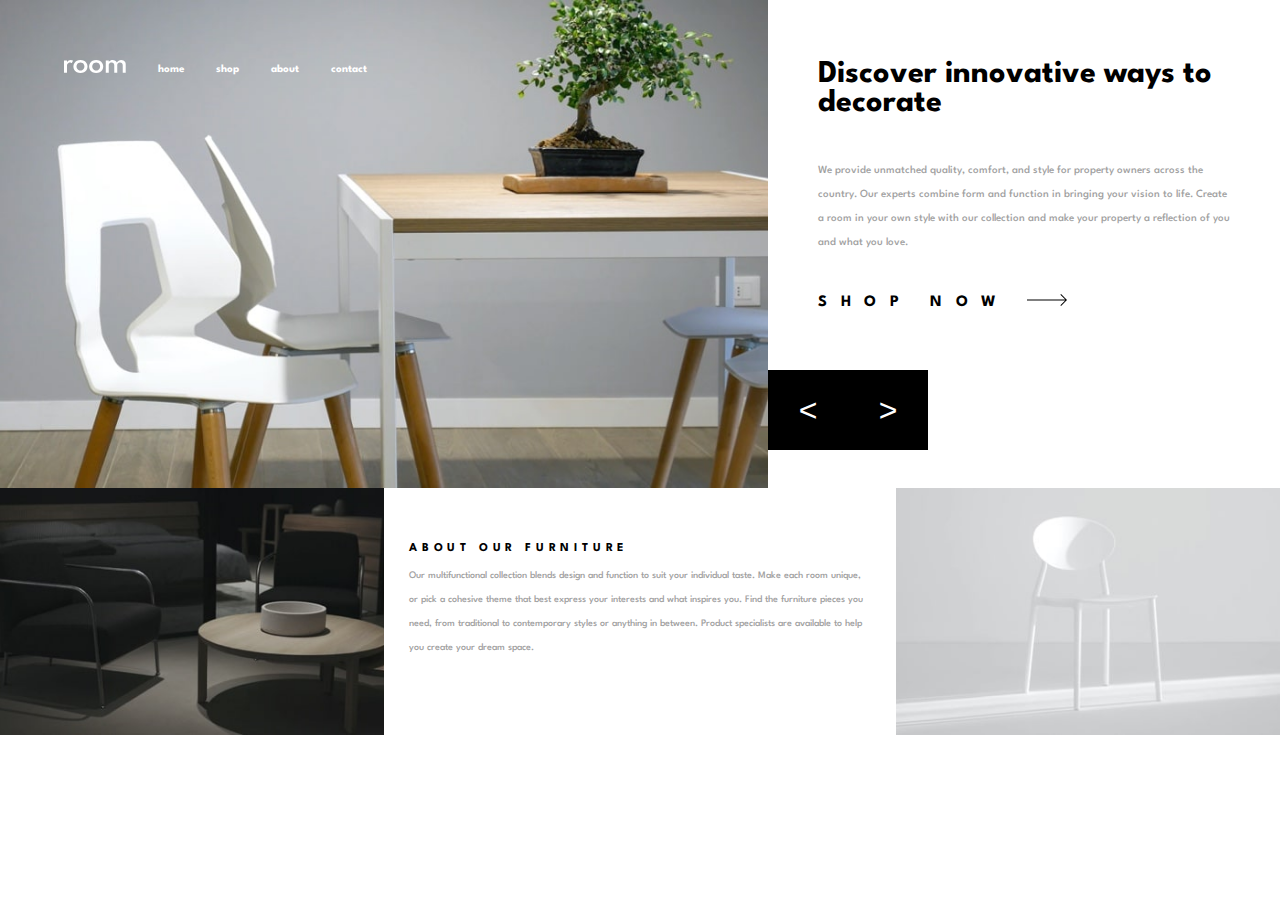
<file: app/index.html>
<!DOCTYPE html>
<html lang="en">
<head>
  <meta charset="UTF-8">
  <meta name="viewport" content="width=device-width, initial-scale=1.0"> <!-- displays site properly based on user's device -->

  <link rel="icon" type="image/png" sizes="32x32" href="./images/favicon-32x32.png">
  
  <title>Frontend Mentor | Room homepage</title>
  <link rel="preconnect" href="https://fonts.googleapis.com">
  <link rel="preconnect" href="https://fonts.gstatic.com" crossorigin>
  <link href="https://fonts.googleapis.com/css2?family=Spartan:wght@500;600;700&display=swap" rel="stylesheet">
  <link rel="stylesheet" href="/app/css/style.css">
  <style>
    .attribution { font-size: 11px; text-align: center; }
    .attribution a { color: hsl(228, 45%, 44%); }
  </style>
</head>
<body>
  <div class="container">

      <nav>
        <div class="text">
          <a href="#" class="logo"><img src="/images/logo.svg" alt="Logo"></a>
          <a href="#" class="hide-for-mobile">home</a>
          <a href="#" class="hide-for-mobile">shop</a>
          <a href="#" class="hide-for-mobile">about</a>
          <a href="#" class="hide-for-mobile">contact</a>
        </div>

        <div class="mobileSlides coverImage hide-for-desktop">
          <img src="/images/mobile-image-hero-1.jpg" alt="image" id="firstImage" class="hide-for-desktop coverImage slide">
          <img src="/images/mobile-image-hero-2.jpg" alt="image" class="hide-for-desktop coverImage slide">
          <img src="/images/mobile-image-hero-3.jpg" alt="image" class="hide-for-desktop coverImage slide">
        </div>

        <div class="angle-btn hide-for-desktop">
          <button id="leftAngle1"> < </button>
          <button id="rightAngle1"> > </button>
        </div>

        <div class="slides coverImage hide-for-mobile">
          <img src="/images/desktop-image-hero-1.jpg" alt="image" class="hide-for-mobile coverImage slide">
          <img src="/images/desktop-image-hero-2.jpg" alt="image" class="hide-for-mobile coverImage slide">
          <img src="/images/desktop-image-hero-3.jpg" alt="image" class="hide-for-mobile coverImage slide">
        </div>
      </nav>

  
    <div id="content1">
      <h1>Discover innovative ways to decorate</h1>
      <p>We provide unmatched quality, comfort, and style for property owners across the country. 
        Our experts combine form and function in bringing your vision to life. Create a room in your 
        own style with our collection and make your property a reflection of you and what you love.</p>
        <a href="#"><h2>SHOP NOW <img src="/images/icon-arrow.svg" alt=""></h2></a>
        <div class="angle-btn hide-for-mobile">
          <button class="leftAngle"> < </button>
          <button class="rightAngle"> > </button>
        </div>
    </div>


    <div id="picture1">
      <img src="/images/image-about-dark.jpg" alt="A black chair">
    </div>

  
    <div id="content2">
      <h3>ABOUT OUR FURNITURE</h3>
      <p>Our multifunctional collection blends design and function to suit your individual taste.
        Make each room unique, or pick a cohesive theme that best express your interests and what
        inspires you. Find the furniture pieces you need, from traditional to contemporary styles
        or anything in between. Product specialists are available to help you create your dream space.</p>
    </div>
  

    <div id="picture2">
      <img src="/images/image-about-light.jpg" alt="Image about light">
    </div>
    
  </div>

  <script src="http://ajax.googleapis.com/ajax/libs/jquery/3.1.1/jquery.js"></script>
  <script src="/app/js/slide.js"></script>
</body>
</html>
</file>
<file: app/css/style.css>
html {
  padding: 0;
  margin: 0;
}

body {
  font-family: 'Spartan', sans-serif;
  padding: 0;
  margin: 0;
  -webkit-box-pack: center;
      -ms-flex-pack: center;
          justify-content: center;
  -webkit-box-align: center;
      -ms-flex-align: center;
          align-items: center;
  overflow-x: hidden;
}

body p {
  font-size: 0.85rem;
  line-height: 1.5rem;
  color: #a1a1a1;
  font-weight: 500;
}

.container {
  display: -ms-grid;
  display: grid;
  -ms-grid-columns: 1fr;
      grid-template-columns: 1fr;
  -ms-grid-rows: 1.2fr 1.3fr 0.7fr 0.9fr 0.7fr;
      grid-template-rows: 1.2fr 1.3fr 0.7fr 0.9fr 0.7fr;
      grid-template-areas: "nav" "content1" "picture1" "content2" "picture2";
}

@media (min-width: 40em) {
  .container {
    -ms-grid-columns: (1fr)[10];
        grid-template-columns: repeat(10, 1fr);
    -ms-grid-rows: 1.335fr 0.665fr;
        grid-template-rows: 1.335fr 0.665fr;
    gap: 0;
  }
}

nav {
  -ms-grid-row: 1;
  -ms-grid-column: 1;
  grid-area: nav;
  position: relative;
}

nav .coverImage {
  width: 100%;
  height: 100%;
  -o-object-fit: cover;
     object-fit: cover;
  position: relative;
}

nav .slides {
  display: -webkit-box;
  display: -ms-flexbox;
  display: flex;
}

nav .text {
  display: -webkit-box;
  display: -ms-flexbox;
  display: flex;
  position: absolute;
  z-index: 1;
}

nav .text a {
  position: relative;
  color: white;
  text-decoration: none;
  font-size: 11px;
  font-weight: 700;
  -webkit-transition: color 300ms ease-in-out;
  transition: color 300ms ease-in-out;
}

nav .text a::before {
  content: "";
  display: block;
  position: absolute;
  height: 3px;
  left: 0;
  right: 0;
  bottom: -20px;
}

nav .text a:nth-child(n+3):hover::before {
  background-color: white;
}

@media (min-width: 40em) {
  nav {
    -ms-grid-column: 1;
    -ms-grid-column-span: 6;
    grid-column: 1 / span 6;
  }
  nav a {
    display: -webkit-box;
    display: -ms-flexbox;
    display: flex;
    margin-top: 3.75rem;
    margin-left: 4rem;
  }
  nav a:not(:first-child) {
    margin-left: 2rem;
    -webkit-box-align: end;
        -ms-flex-align: end;
            align-items: flex-end;
  }
}

#content1 {
  grid-area: "content1";
  z-index: 1;
  background-color: white;
  padding-top: 4.5rem;
  padding-bottom: 4.5rem;
  padding-left: 2rem;
  padding-right: 2rem;
}

#content1 h1 {
  margin: 0;
  font-weight: 700;
}

#content1 p {
  margin-top: 1rem;
  margin-bottom: 3.5rem;
}

#content1 h2 {
  position: relative;
  margin: 0;
  bottom: 0;
  letter-spacing: 0.85em;
  font-size: 1rem;
  color: black;
}

#content1 a {
  text-decoration: none;
}

@media (min-width: 40em) {
  #content1 {
    -ms-grid-column: 7;
    -ms-grid-column-span: 4;
    grid-column: 7 / span 4;
    padding-top: 3.75rem;
  }
  #content1 p {
    font-size: 11px;
  }
}

#picture1 {
  grid-area: "picture1";
}

#picture1 img {
  width: 100%;
  height: 100%;
  -o-object-fit: cover;
     object-fit: cover;
}

@media (min-width: 40em) {
  #picture1 {
    -ms-grid-column: 1;
    -ms-grid-column-span: 3;
    grid-column: 1 / span 3;
    -ms-grid-row: 2;
    grid-row: 2;
  }
}

#content2 {
  grid-area: "content2";
  padding-top: 3.5rem;
  padding-bottom: 3.5rem;
  padding-left: 2rem;
  padding-right: 2rem;
}

#content2 h3 {
  margin-top: 0;
  font-size: 1rem;
  font-weight: 600;
  letter-spacing: 0.25em;
}

@media (min-width: 40em) {
  #content2 {
    -ms-grid-column: 4;
    -ms-grid-column-span: 4;
    grid-column: 4 / span 4;
    -ms-grid-row: 2;
    grid-row: 2;
    padding-top: 3.4375rem;
    padding-bottom: 2.1875rem;
    padding-right: 1.5625rem;
    padding-left: 1.5625rem;
  }
  #content2 p {
    font-size: 10px;
    margin: 0;
  }
  #content2 h3 {
    margin-bottom: 10px;
    font-size: 12px;
    font-weight: 700;
    letter-spacing: 0.3rem;
  }
}

#picture2 {
  grid-area: "picture2";
}

#picture2 img {
  width: 100%;
  height: 100%;
  -o-object-fit: cover;
     object-fit: cover;
}

@media (min-width: 40em) {
  #picture2 {
    -ms-grid-column: 8;
    -ms-grid-column-span: 3;
    grid-column: 8 / span 3;
    -ms-grid-row: 2;
    grid-row: 2;
    -webkit-box-pack: stretch;
        -ms-flex-pack: stretch;
            justify-content: stretch;
  }
}

@media (max-width: 39.9375em) {
  .logo img {
    width: 40%;
    margin-top: 3rem;
    margin-left: 9.5rem;
  }
}

@media (min-width: 40em) {
  .logo img {
    width: 100%;
    padding-top: 0;
    padding-left: 0;
  }
}

.hamburgerMenu {
  display: -webkit-box;
  display: -ms-flexbox;
  display: flex;
}

.angle-btn {
  position: relative;
  margin-left: -3.125rem;
  margin-right: -3.5rem;
  bottom: -3.75rem;
}

@media (max-width: 39.9375em) {
  .angle-btn {
    position: absolute;
    z-index: 2;
    right: 0;
    margin-left: 0rem;
    margin-right: 0rem;
    bottom: 0rem;
  }
}

.angle-btn button {
  width: 80px;
  height: 80px;
  margin: 0;
  float: left;
  border: none;
  cursor: pointer;
  color: white;
  background-color: black;
  font-size: 2rem;
  font-weight: lighter;
}

.angle-btn button:hover {
  opacity: 60%;
}

.mobileSlides {
  display: -webkit-box;
  display: -ms-flexbox;
  display: flex;
  overflow-x: hidden;
}

.mobileSlides img {
  display: absolute;
  -ms-flex-negative: 0;
      flex-shrink: 0;
  min-width: 100%;
  min-height: 100%;
}

@media (max-width: 63.9375em) {
  .hide-for-mobile {
    display: none;
  }
}

@media (min-width: 64em) {
  .hide-for-desktop {
    display: none;
  }
}

#content1 {
  grid-area: "content1";
  padding-top: 4.5rem;
  padding-bottom: 4.5rem;
  padding-left: 2rem;
  padding-right: 2rem;
}

#content1 h1 {
  margin: 0;
  font-weight: 700;
}

#content1 p {
  margin-top: 1rem;
  margin-bottom: 3.5rem;
}

#content1 h2 {
  position: relative;
  margin: 0;
  bottom: 0;
  letter-spacing: 0.85em;
  font-size: 1rem;
  color: black;
}

#content1 a {
  text-decoration: none;
}

@media (min-width: 64em) {
  #content1 {
    -ms-grid-column: 7;
    -ms-grid-column-span: 4;
    grid-column: 7 / span 4;
    padding-top: 3.75rem;
    padding-bottom: 3.75rem;
    padding-right: 3.125rem;
    padding-left: 3.125rem;
  }
  #content1 p {
    font-size: 11px;
    margin-top: 2.5rem;
    margin-bottom: 2.5rem;
  }
}
/*# sourceMappingURL=style.css.map */
</file>
